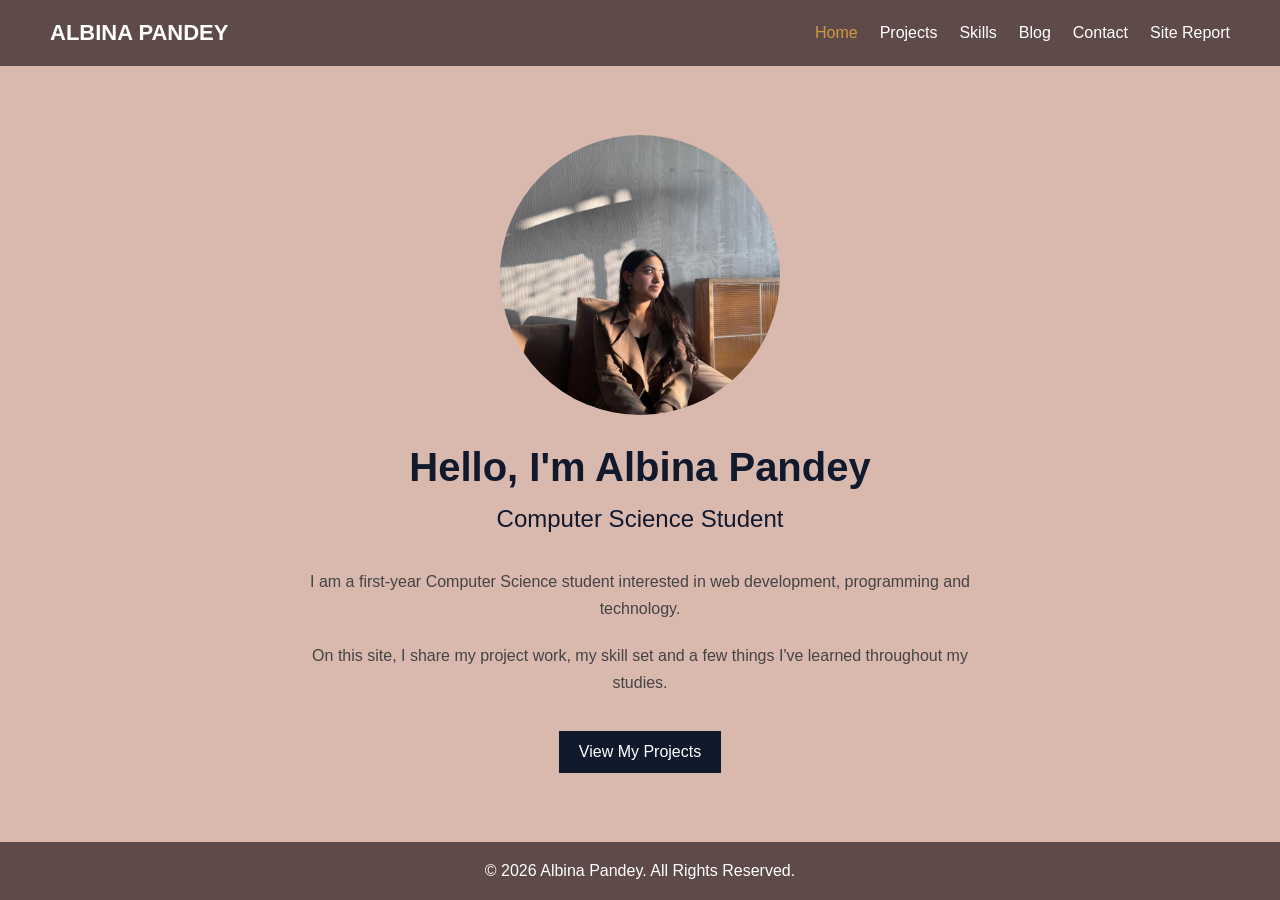
<file: index.html>
<!DOCTYPE html>
<html lang="en">

<head>
    <meta charset="UTF-8">
    <meta name="viewport" content="width=device-width, initial-scale=1.0">

    <title>Albina Pandey | Portfolio</title>

    <link rel="stylesheet" href="style.css">
</head>

<body>

    <header>
        <nav class="navbar">

            <a href="index.html" class="logo">ALBINA PANDEY</a>

           

            <ul class="nav-links" id="navLinks">
                <li><a href="index.html" class="active">Home</a></li>
                <li><a href="project.html">Projects</a></li>
                <li><a href="skills.html">Skills</a></li>
                <li><a href="blog.html">Blog</a></li>
                <li><a href="contact.html">Contact</a></li>
                <li><a href="sitereport.html">Site Report</a></li>
            </ul>

        </nav>
    </header>

    <main>

        <div class="home">

            <article class="home-text">

                <figure class="home-image">
                    <img src="image.jpeg" alt="Portrait of Albina Pandey">
                </figure>

                <h1>Hello, I'm Albina Pandey</h1>

                <h2>Computer Science Student</h2>

                <p>
                    I am a first-year Computer Science student interested in
                    web development, programming and technology.
                </p>

                <p>
                    On this site, I share my project work, my skill set and
                    a few things I've learned throughout my studies.
                </p>

                <a href="project.html" class="button">View My Projects</a>

            </article>

        </div>

    </main>

    <footer>
        <p>&copy; 2026 Albina Pandey. All Rights Reserved.</p>
    </footer>

   
</body>

</html>
</file>
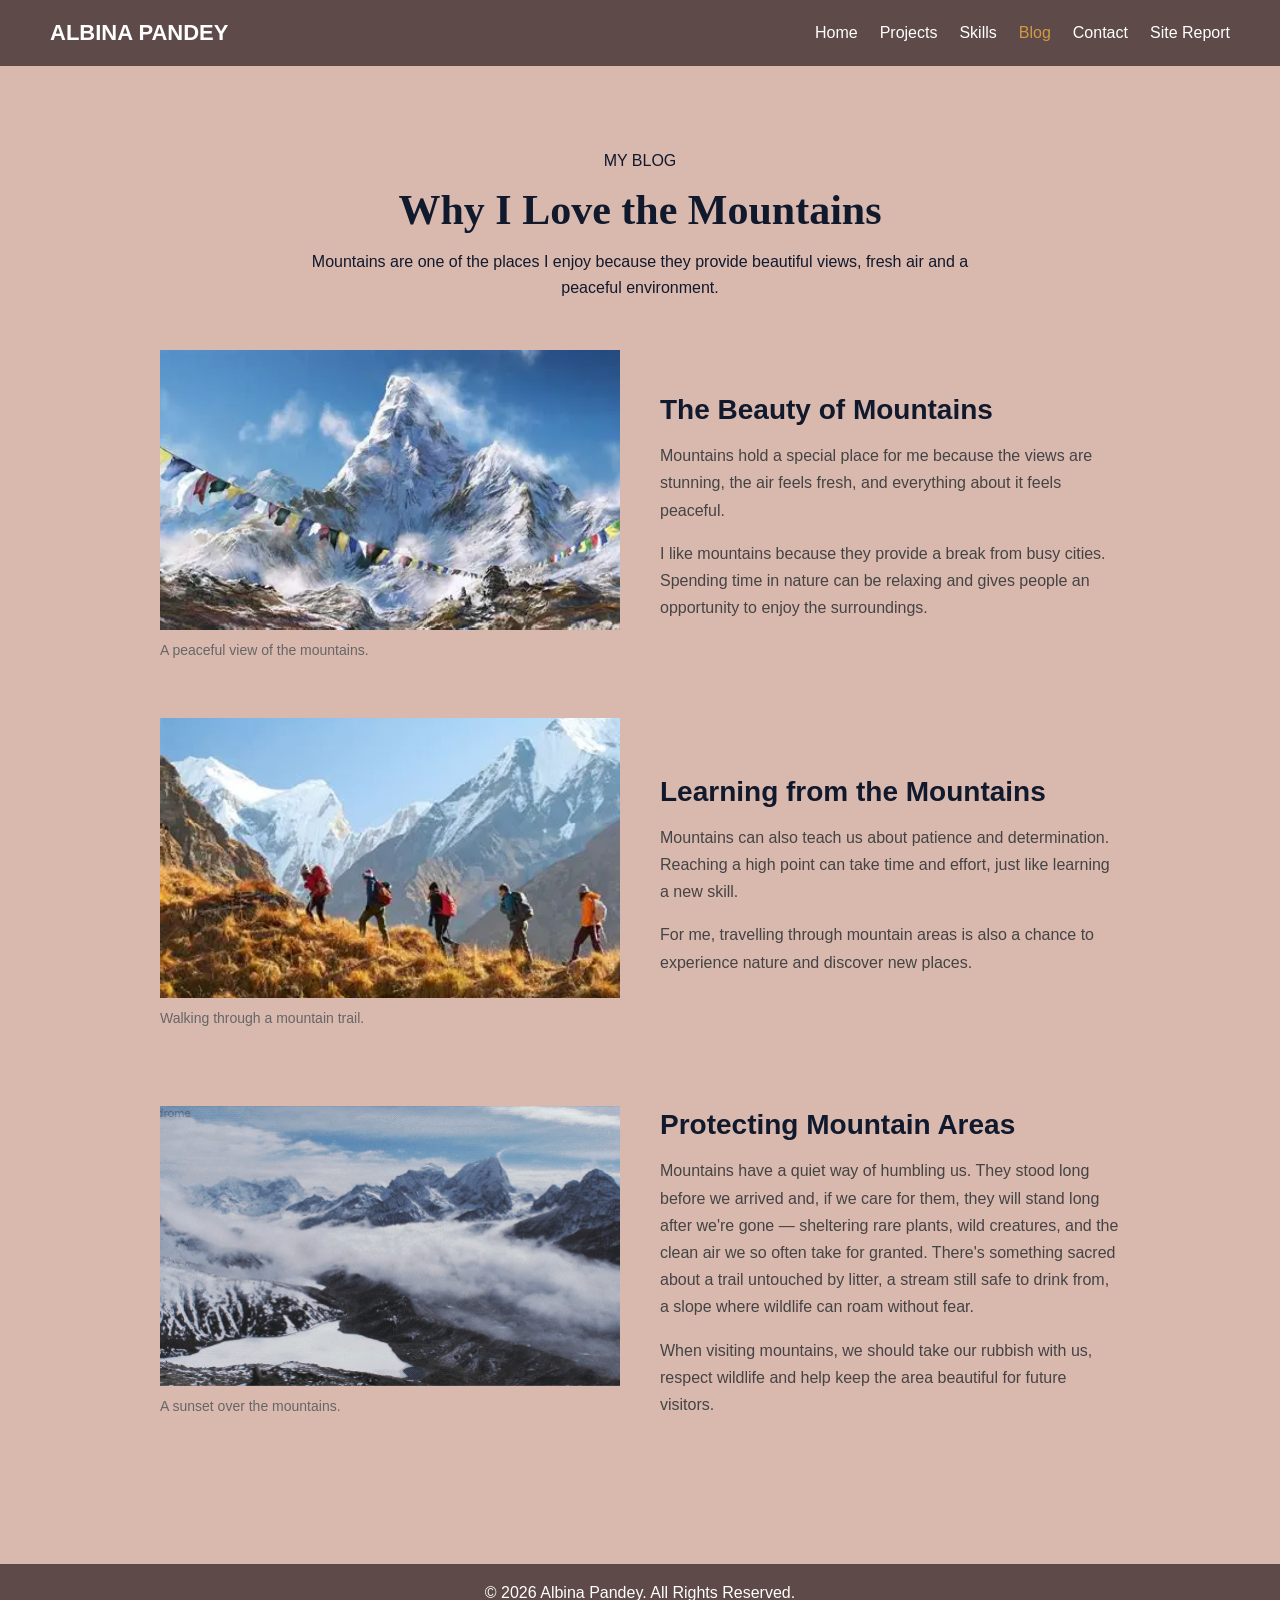
<file: blog.html>
<!DOCTYPE html>
<html lang="en">

<head>
    <meta charset="UTF-8">
    <meta name="viewport" content="width=device-width, initial-scale=1.0">

    <title>Albina Pandey | Blog</title>

    <link rel="stylesheet" href="style.css">
</head>

<body>

    <header>
        <nav class="navbar">

            <a href="index.html" class="logo">ALBINA PANDEY</a>

           

            <ul class="nav-links" id="navLinks">
                <li><a href="index.html">Home</a></li>
                <li><a href="project.html">Projects</a></li>
                <li><a href="skills.html">Skills</a></li>
                <li><a href="blog.html" class="active">Blog</a></li>
                <li><a href="contact.html">Contact</a></li>
                <li><a href="sitereport.html">Site Report</a></li>
            </ul>

        </nav>
    </header>


    <main>

        <article class="blog">

            <header class="blog-intro">
                <p>MY BLOG</p>
                <h1>Why I Love the Mountains</h1>

                <p>
                    Mountains are one of the places I enjoy because they
                    provide beautiful views, fresh air and a peaceful
                    environment.
                </p>
            </header>


            <section class="blog-section">

                <figure class="blog-image">
                    <img src="mountain1.jpg"
                         alt="Mountain landscape with snow covered peaks">

                    <figcaption>
                        A peaceful view of the mountains.
                    </figcaption>
                </figure>

                <div class="blog-text">
                    <h2>The Beauty of Mountains</h2>

                    <p>
                       Mountains hold a special place for me because the views are stunning, the air feels fresh, and everything about it feels peaceful.
                    </p>

                    <p>
                        I like mountains because they provide a break from
                        busy cities. Spending time in nature can be relaxing
                        and gives people an opportunity to enjoy the
                        surroundings.
                    </p>
                </div>

            </section>


            <section class="blog-section reverse">

                <figure class="blog-image">
                    <img src="mountain2.jpg"
                         alt="Person walking on a mountain trail">

                    <figcaption>
                        Walking through a mountain trail.
                    </figcaption>
                </figure>

                <div class="blog-text">
                    <h2>Learning from the Mountains</h2>

                    <p>
                        Mountains can also teach us about patience and
                        determination. Reaching a high point can take time
                        and effort, just like learning a new skill.
                    </p>

                    <p>
                        For me, travelling through mountain areas is also
                        a chance to experience nature and discover new
                        places.
                    </p>
                </div>

            </section>


            <section class="blog-section">

                <figure class="blog-image">
                    <img src="mountains.gif"
                         alt="Mountain sunset landscape">

                    <figcaption>
                        A sunset over the mountains.
                    </figcaption>
                </figure>

                <div class="blog-text">
                    <h2>Protecting Mountain Areas</h2>

                    <p>
                        Mountains have a quiet way of humbling us. 
                        They stood long before we arrived and, if we care for them,
                         they will stand long after we're gone — sheltering rare plants, 
                         wild creatures, and the clean air we so often take for granted. 
                         There's something sacred about a trail untouched by litter, a 
                         stream still safe to drink from, a slope where wildlife can roam without fear.
                    </p>

                    <p>
                        When visiting mountains, we should take our rubbish
                        with us, respect wildlife and help keep the area
                        beautiful for future visitors.
                    </p>
                </div>

            </section>


        </article>

    </main>


    <footer>
        <p>&copy; 2026 Albina Pandey. All Rights Reserved.</p>
    </footer>



</body>
</html>
</file>
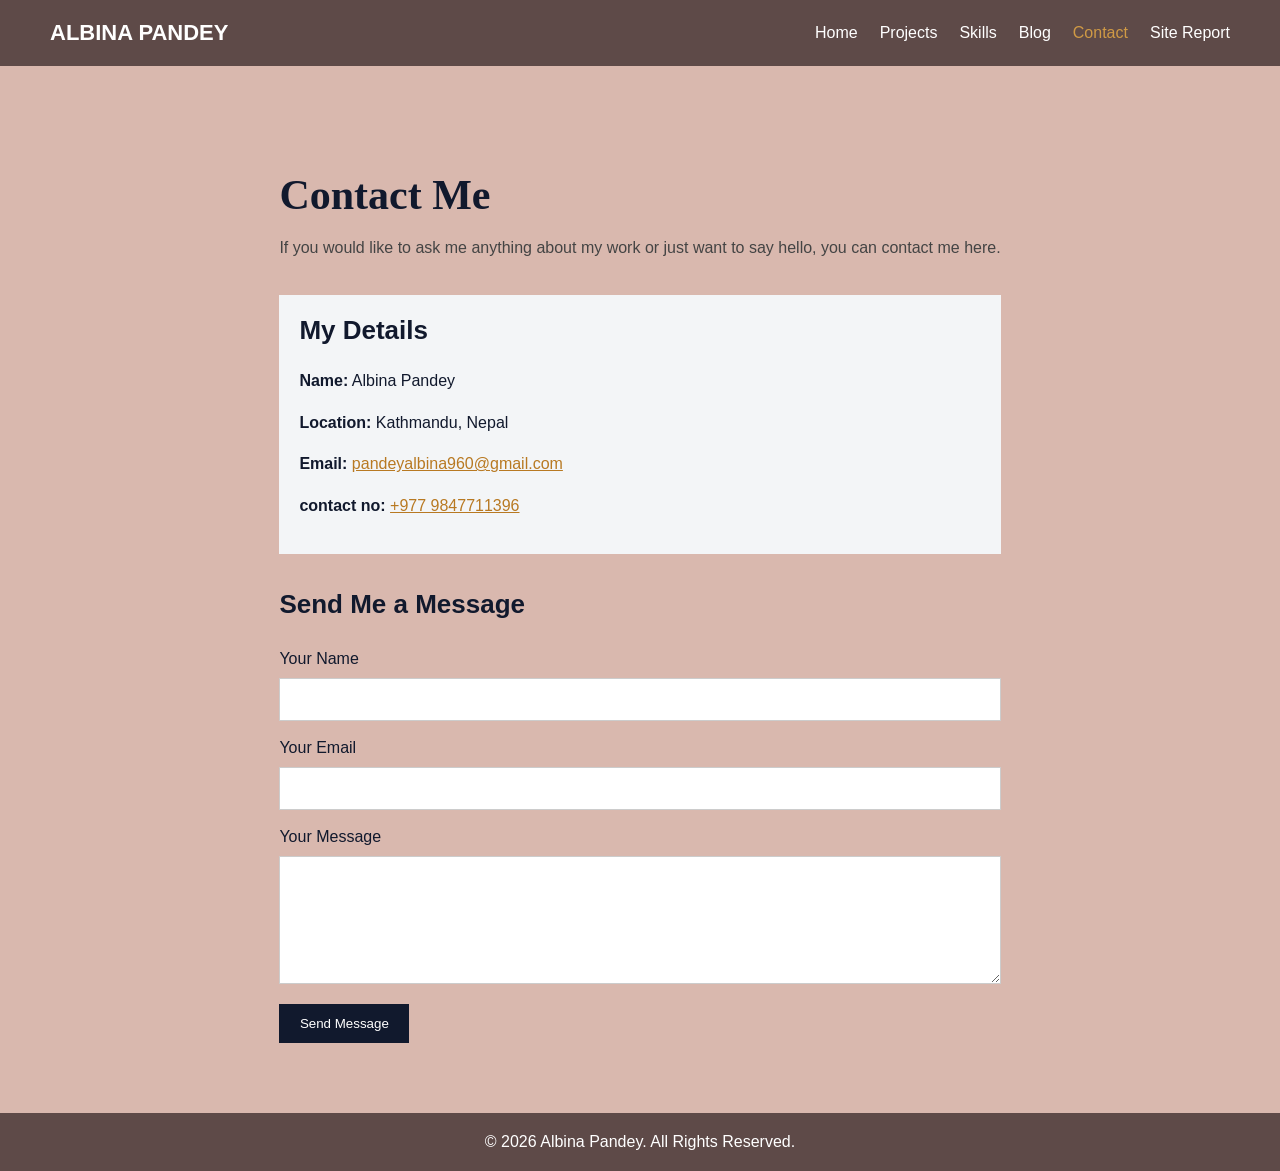
<file: contact.html>
<!DOCTYPE html>
<html lang="en">

<head>
    <meta charset="UTF-8">
    <meta name="viewport" content="width=device-width, initial-scale=1.0">

    <title>Albina Pandey | Contact</title>

    <link rel="stylesheet" href="style.css">
</head>

<body>

    <header>
        <nav class="navbar">

            <a href="index.html" class="logo">ALBINA PANDEY</a>


            <ul class="nav-links" id="navLinks">
                <li><a href="index.html">Home</a></li>
                <li><a href="project.html">Projects</a></li>
                <li><a href="skills.html">Skills</a></li>
                <li><a href="blog.html">Blog</a></li>
                <li><a href="contact.html" class="active">Contact</a></li>
                <li><a href="sitereport.html">Site Report</a></li>
            </ul>

        </nav>
    </header>


    <main>

        <section class="contact">

            <h1>Contact Me</h1>

            <p>
                If you would like to ask me anything about my work or just
                want to say hello, you can contact me here.
            </p>

            <section class="contact-info">

                <h2>My Details</h2>

                <p>
                    <strong>Name:</strong> Albina Pandey
                </p>

                <p>
                    <strong>Location:</strong> Kathmandu, Nepal
                </p>

                <p>
                    <strong>Email:</strong>
                    <a href="mailto:pandeyalbina960@gmail.com">
                        pandeyalbina960@gmail.com
                    </a>
                </p>
                 <p>
                    <strong>contact no:</strong>
                    <a href="tel:+977 9847711396">
                        +977 9847711396
                    </a>
                </p>

            </section>


            <section class="message-section">

                <h2>Send Me a Message</h2>

                <form onsubmit="sendMessage(event)">

                    <label for="name">Your Name</label>
                    <input type="text" id="name" name="name" required>

                    <label for="email">Your Email</label>
                    <input type="email" id="email" name="email" required>

                    <label for="message">Your Message</label>
                    <textarea id="message" name="message" rows="6" required></textarea>

                    <button type="submit">Send Message</button>

                </form>

            </section>

        </section>

    </main>


    <footer>
        <p>&copy; 2026 Albina Pandey. All Rights Reserved.</p>
    </footer>


    <script>

        function sendMessage(event) {
            event.preventDefault();

            alert("Thank you for your message! I will get back to you soon.");

            event.target.reset();
        }

    </script>

</body>
</html>
</file>
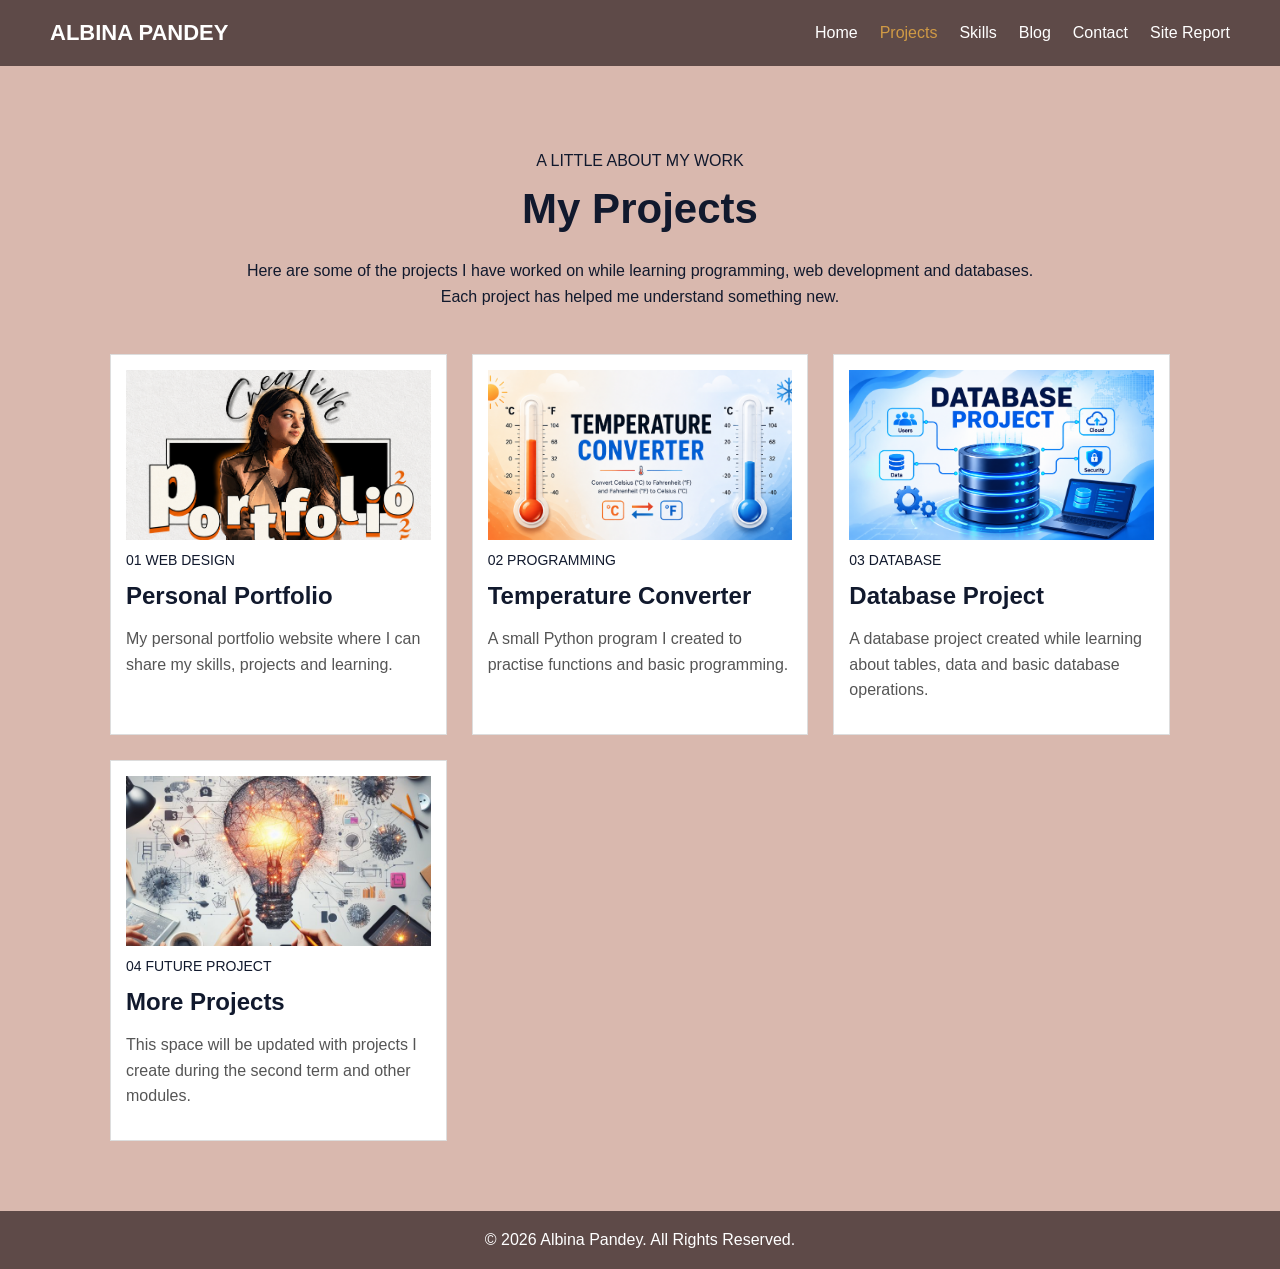
<file: project.html>
<!DOCTYPE html>
<html lang="en">

<head>
    <meta charset="UTF-8">
    <meta name="viewport" content="width=device-width, initial-scale=1.0">

    <title>Albina Pandey | Projects</title>

    <link rel="stylesheet" href="style.css">
</head>

<body>

    <header>
        <nav class="navbar">

            <a href="index.html" class="logo">ALBINA PANDEY</a>


            <ul class="nav-links" id="navLinks">
                <li><a href="index.html">Home</a></li>
                <li><a href="project.html" class="active">Projects</a></li>
                <li><a href="skills.html">Skills</a></li>
                <li><a href="blog.html">Blog</a></li>
                <li><a href="contact.html">Contact</a></li>
                <li><a href="sitereport.html">Site Report</a></li>
            </ul>

        </nav>
    </header>

    <main>

        <section class="projects">

            <header class="projects-intro">

                <p>A LITTLE ABOUT MY WORK</p>

                <h1>My Projects</h1>

                <p>
                    Here are some of the projects I have worked on while
                    learning programming, web development and databases.
                    Each project has helped me understand something new.
                </p>

            </header>

            <div class="project-grid">

                <article class="project-card">

                    <figure class="project-image">
                        <img src="portfolio image.png"
                            alt="Placeholder image for personal portfolio project">
                    </figure>

                    <p class="project-number">01 WEB DESIGN</p>

                    <h2>Personal Portfolio</h2>

                    <p>
                        My personal portfolio website where I can share
                        my skills, projects and learning.
                    </p>

                </article>

                <article class="project-card">

                    <figure class="project-image">
                        <img src="temperature conveter.png"
                            alt="Placeholder image for temperature converter project">
                    </figure>

                    <p class="project-number">02 PROGRAMMING</p>

                    <h2>Temperature Converter</h2>

                    <p>
                        A small Python program I created to practise
                        functions and basic programming.
                    </p>

                </article>

                <article class="project-card">

                    <figure class="project-image">
                        <img src="databaseproject.png"
                            alt="Placeholder image for database project">
                    </figure>

                    <p class="project-number">03 DATABASE</p>

                    <h2>Database Project</h2>

                    <p>
                        A database project created while learning about
                        tables, data and basic database operations.
                    </p>

                </article>

                <article class="project-card">

                    <figure class="project-image">
                        <img src="moreprojects.jpg"
                            alt="Placeholder image for future project">
                    </figure>

                    <p class="project-number">04 FUTURE PROJECT</p>

                    <h2>More Projects</h2>

                    <p>
                        This space will be updated with projects I create
                        during the second term and other modules.
                    </p>

                </article>

            </div>

        </section>

    </main>

    <footer>
        <p>&copy; 2026 Albina Pandey. All Rights Reserved.</p>
    </footer>

   
</body>

</html>
</body>

</html>
</file>
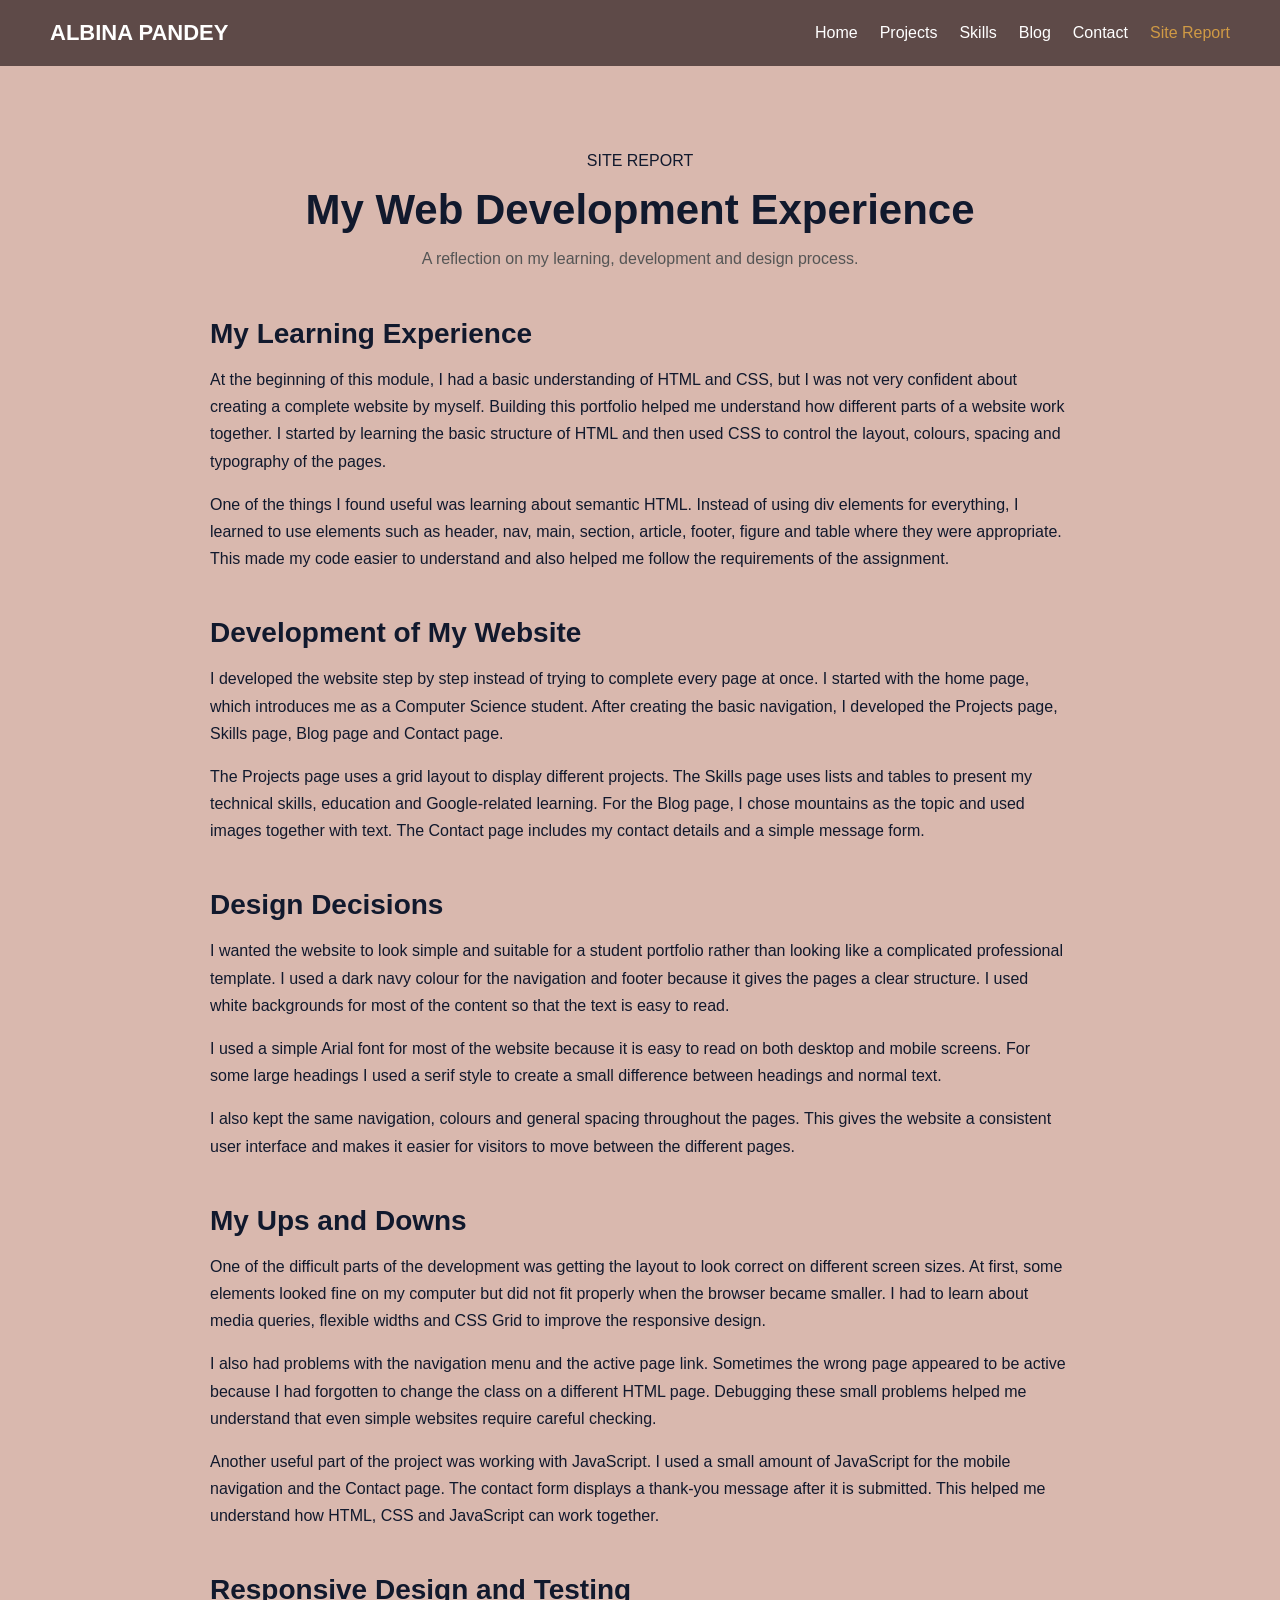
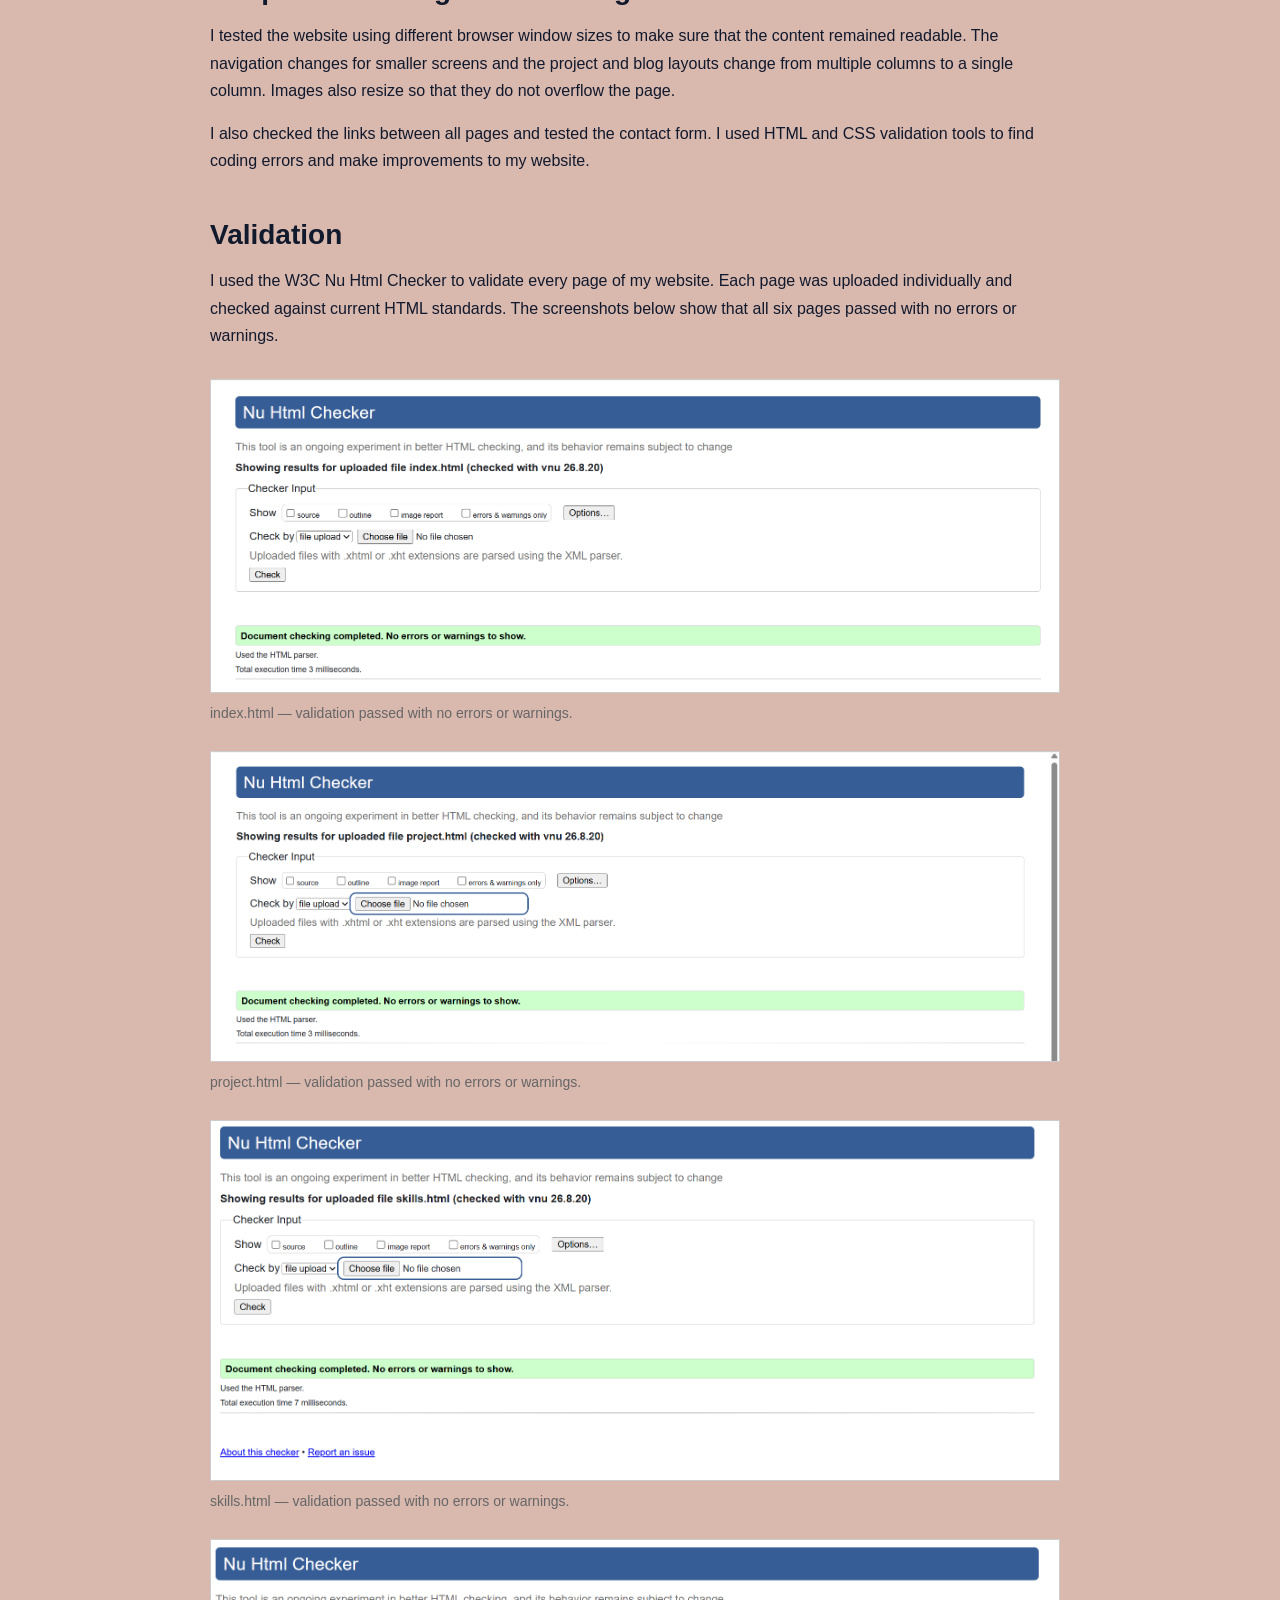
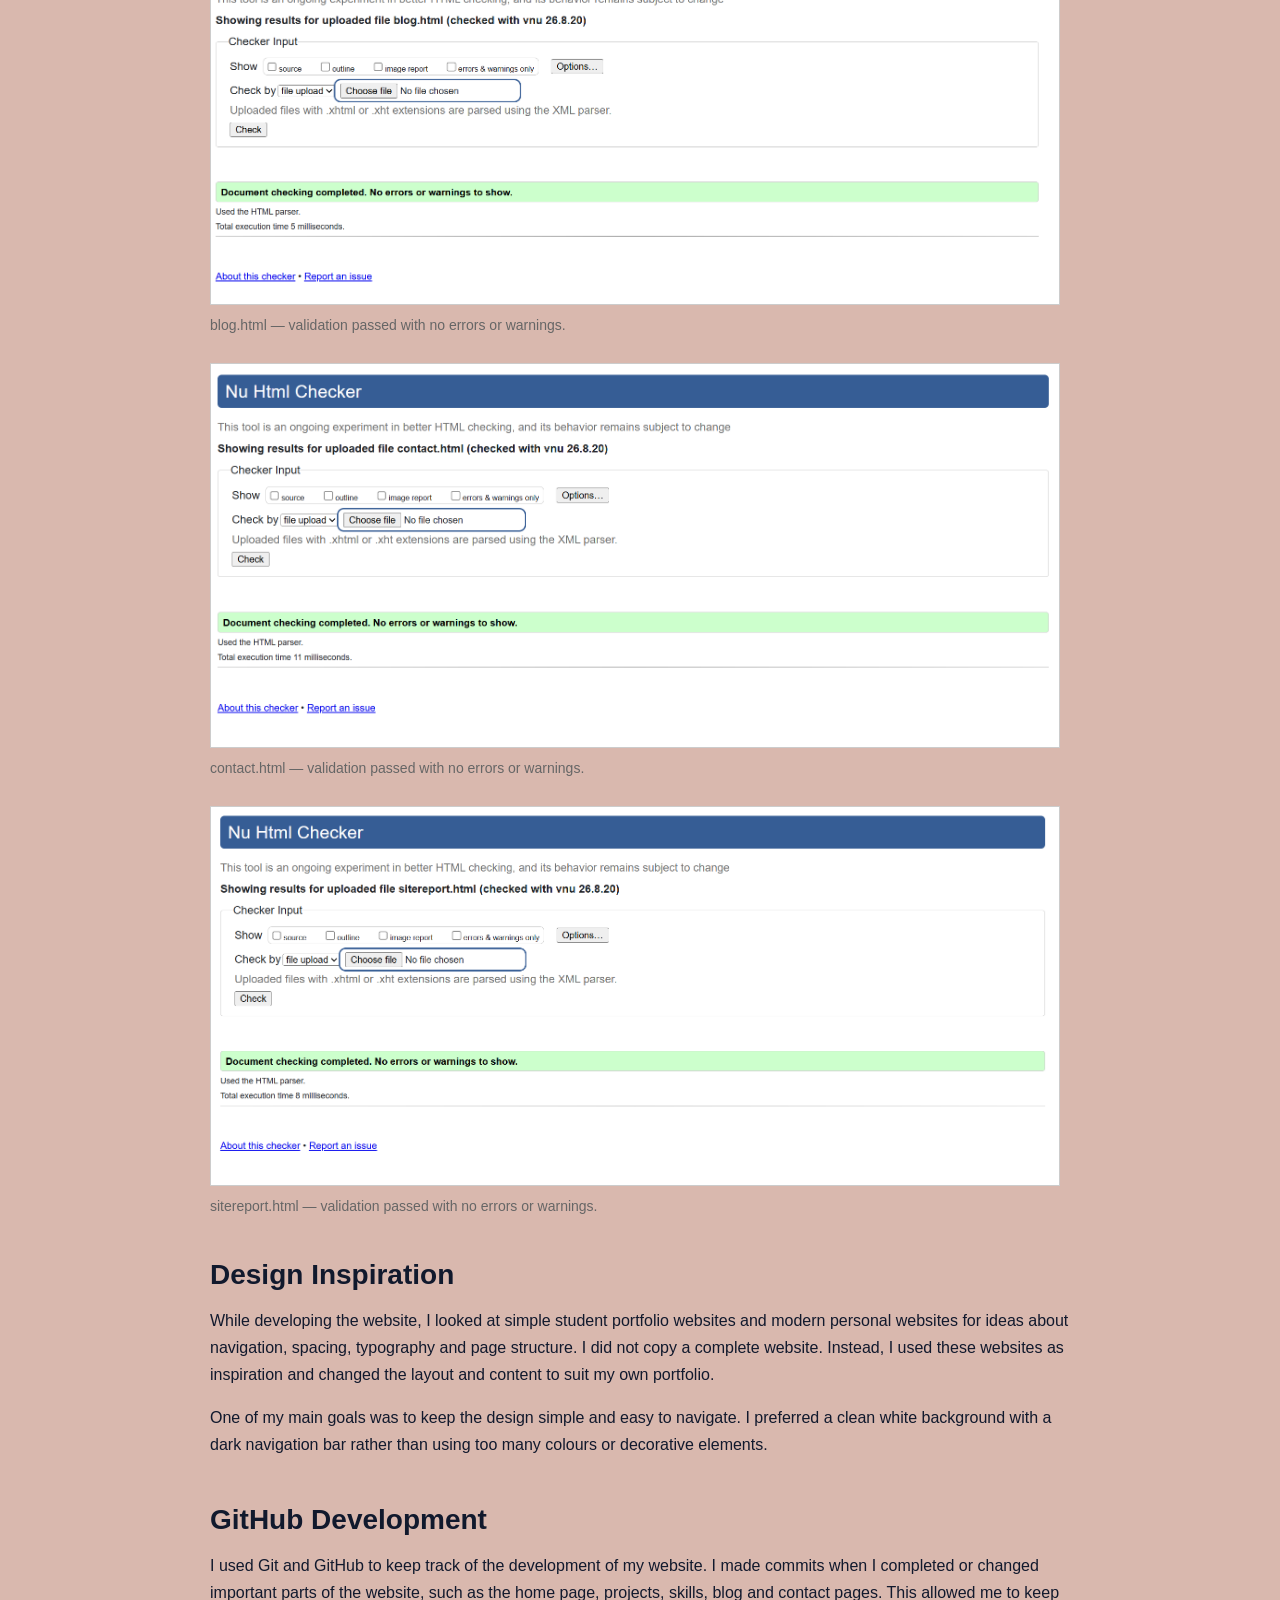
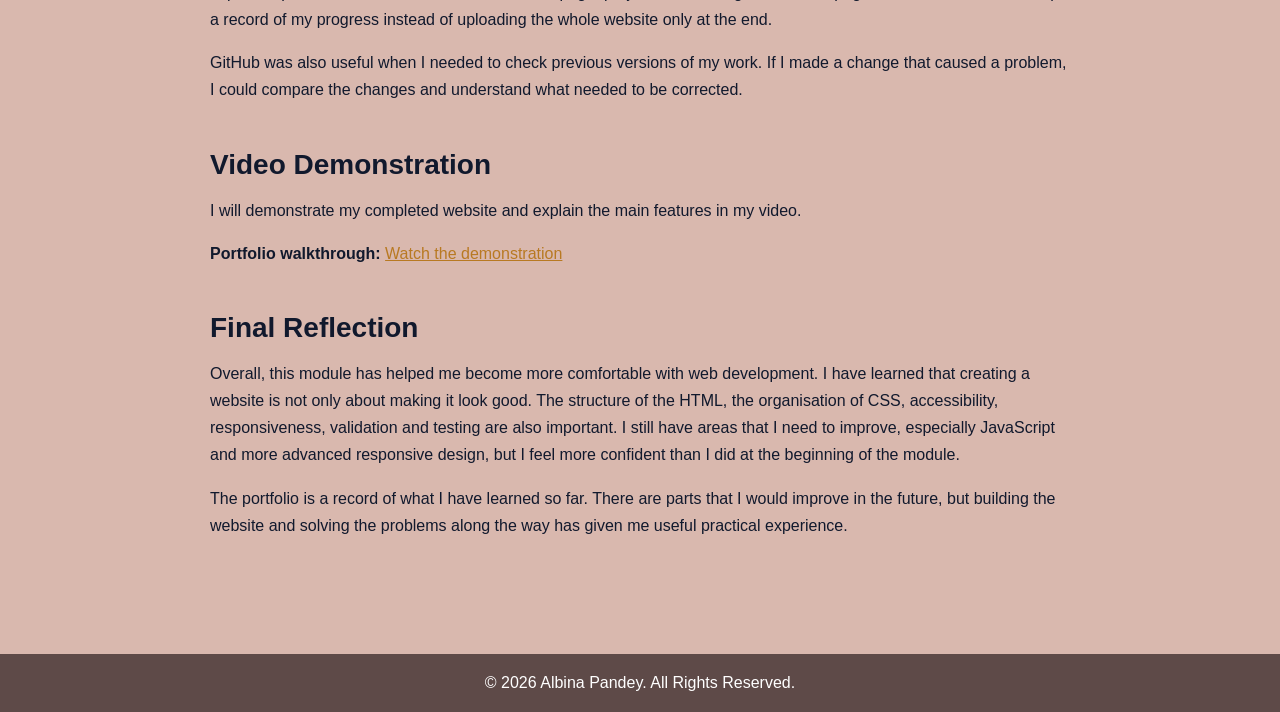
<file: sitereport.html>
<!DOCTYPE html>
<html lang="en">

<head>
    <meta charset="UTF-8">
    <meta name="viewport" content="width=device-width, initial-scale=1.0">

    <title>Albina Pandey | Site Report</title>

    <link rel="stylesheet" href="style.css">
</head>

<body>

    <header>
        <nav class="navbar">

            <a href="index.html" class="logo">ALBINA PANDEY</a>

            <ul class="nav-links" id="navLinks">
                <li><a href="index.html">Home</a></li>
                <li><a href="project.html">Projects</a></li>
                <li><a href="skills.html">Skills</a></li>
                <li><a href="blog.html">Blog</a></li>
                <li><a href="contact.html">Contact</a></li>
                <li><a href="sitereport.html" class="active">Site Report</a></li>
            </ul>

        </nav>
    </header>


    <main>

        <article class="site-report">

            <header class="report-intro">

                <p>SITE REPORT</p>

                <h1>My Web Development Experience</h1>

                <p>
                    A reflection on my learning, development and design process.
                </p>

            </header>


            <section class="report-section">

                <h2>My Learning Experience</h2>

                <p>
                    At the beginning of this module, I had a basic understanding
                    of HTML and CSS, but I was not very confident about creating
                    a complete website by myself. Building this portfolio helped
                    me understand how different parts of a website work together.
                    I started by learning the basic structure of HTML and then
                    used CSS to control the layout, colours, spacing and
                    typography of the pages.
                </p>

                <p>
                    One of the things I found useful was learning about semantic
                    HTML. Instead of using div elements for everything, I learned
                    to use elements such as header, nav, main, section, article,
                    footer, figure and table where they were appropriate. This
                    made my code easier to understand and also helped me follow
                    the requirements of the assignment.
                </p>

            </section>


            <section class="report-section">

                <h2>Development of My Website</h2>

                <p>
                    I developed the website step by step instead of trying to
                    complete every page at once. I started with the home page,
                    which introduces me as a Computer Science student. After
                    creating the basic navigation, I developed the Projects page,
                    Skills page, Blog page and Contact page.
                </p>

                <p>
                    The Projects page uses a grid layout to display different
                    projects. The Skills page uses lists and tables to present
                    my technical skills, education and Google-related learning.
                    For the Blog page, I chose mountains as the topic and used
                    images together with text. The Contact page includes my
                    contact details and a simple message form.
                </p>

            </section>


            <section class="report-section">

                <h2>Design Decisions</h2>

                <p>
                    I wanted the website to look simple and suitable for a
                    student portfolio rather than looking like a complicated
                    professional template. I used a dark navy colour for the
                    navigation and footer because it gives the pages a clear
                    structure. I used white backgrounds for most of the content
                    so that the text is easy to read.
                </p>

                <p>
                    I used a simple Arial font for most of the website because
                    it is easy to read on both desktop and mobile screens. For
                    some large headings I used a serif style to create a small
                    difference between headings and normal text.
                </p>

                <p>
                    I also kept the same navigation, colours and general spacing
                    throughout the pages. This gives the website a consistent
                    user interface and makes it easier for visitors to move
                    between the different pages.
                </p>

            </section>


            <section class="report-section">

                <h2>My Ups and Downs</h2>

                <p>
                    One of the difficult parts of the development was getting
                    the layout to look correct on different screen sizes. At
                    first, some elements looked fine on my computer but did not
                    fit properly when the browser became smaller. I had to learn
                    about media queries, flexible widths and CSS Grid to improve
                    the responsive design.
                </p>

                <p>
                    I also had problems with the navigation menu and the active
                    page link. Sometimes the wrong page appeared to be active
                    because I had forgotten to change the class on a different
                    HTML page. Debugging these small problems helped me
                    understand that even simple websites require careful
                    checking.
                </p>

                <p>
                    Another useful part of the project was working with
                    JavaScript. I used a small amount of JavaScript for the
                    mobile navigation and the Contact page. The contact form
                    displays a thank-you message after it is submitted. This
                    helped me understand how HTML, CSS and JavaScript can work
                    together.
                </p>

            </section>


            <section class="report-section">

                <h2>Responsive Design and Testing</h2>

                <p>
                    I tested the website using different browser window sizes
                    to make sure that the content remained readable. The
                    navigation changes for smaller screens and the project and
                    blog layouts change from multiple columns to a single
                    column. Images also resize so that they do not overflow the
                    page.
                </p>

                <p>
                    I also checked the links between all pages and tested the
                    contact form. I used HTML and CSS validation tools to find
                    coding errors and make improvements to my website.
                </p>

            </section>


            <section class="report-section">

                <h2>Validation</h2>

                <p>
                    I used the W3C Nu Html Checker to validate every page of my
                    website. Each page was uploaded individually and checked
                    against current HTML standards. The screenshots below show
                    that all six pages passed with no errors or warnings.
                </p>

                <figure class="validation">
                    <img src="index validator.png"
                         alt="W3C validation result for index.html showing no errors or warnings">
                    <figcaption>
                        index.html — validation passed with no errors or warnings.
                    </figcaption>
                </figure>

                <figure class="validation">
                    <img src="project validator.png"
                         alt="W3C validation result for project.html showing no errors or warnings">
                    <figcaption>
                        project.html — validation passed with no errors or warnings.
                    </figcaption>
                </figure>

                <figure class="validation">
                    <img src="skill validator.png"
                         alt="W3C validation result for skills.html showing no errors or warnings">
                    <figcaption>
                        skills.html — validation passed with no errors or warnings.
                    </figcaption>
                </figure>

                <figure class="validation">
                    <img src="blog validator.png"
                         alt="W3C validation result for blog.html showing no errors or warnings">
                    <figcaption>
                        blog.html — validation passed with no errors or warnings.
                    </figcaption>
                </figure>

                <figure class="validation">
                    <img src="contact validator.png"
                         alt="W3C validation result for contact.html showing no errors or warnings">
                    <figcaption>
                        contact.html — validation passed with no errors or warnings.
                    </figcaption>
                </figure>

                <figure class="validation">
                    <img src="sitereport validator.png"
                         alt="W3C validation result for sitereport.html showing no errors or warnings">
                    <figcaption>
                        sitereport.html — validation passed with no errors or warnings.
                    </figcaption>
                </figure>

            </section>


            <section class="report-section">

                <h2>Design Inspiration</h2>

                <p>
                    While developing the website, I looked at simple student
                    portfolio websites and modern personal websites for ideas
                    about navigation, spacing, typography and page structure.
                    I did not copy a complete website. Instead, I used these
                    websites as inspiration and changed the layout and content
                    to suit my own portfolio.
                </p>

                <p>
                    One of my main goals was to keep the design simple and easy
                    to navigate. I preferred a clean white background with a
                    dark navigation bar rather than using too many colours or
                    decorative elements.
                </p>

            </section>


            <section class="report-section">

                <h2>GitHub Development</h2>

                <p>
                    I used Git and GitHub to keep track of the development of my
                    website. I made commits when I completed or changed important
                    parts of the website, such as the home page, projects,
                    skills, blog and contact pages. This allowed me to keep a
                    record of my progress instead of uploading the whole
                    website only at the end.
                </p>

                <p>
                    GitHub was also useful when I needed to check previous
                    versions of my work. If I made a change that caused a
                    problem, I could compare the changes and understand what
                    needed to be corrected.
                </p>

            </section>


            <section class="report-section">

                <h2>Video Demonstration</h2>

                <p>
                    I will demonstrate my completed website and explain the
                    main features in my video.
                </p>

               <p>
    <strong>Portfolio walkthrough:</strong>
    <a href="Vedio Demonstration.mp4" target="_blank">
        Watch the demonstration
    </a>
</p>

            </section>


            <section class="report-section">

                <h2>Final Reflection</h2>

                <p>
                    Overall, this module has helped me become more comfortable
                    with web development. I have learned that creating a
                    website is not only about making it look good. The structure
                    of the HTML, the organisation of CSS, accessibility,
                    responsiveness, validation and testing are also important.
                    I still have areas that I need to improve, especially
                    JavaScript and more advanced responsive design, but I feel
                    more confident than I did at the beginning of the module.
                </p>

                <p>
                    The portfolio is a record of what I have learned so far.
                    There are parts that I would improve in the future, but
                    building the website and solving the problems along the way
                    has given me useful practical experience.
                </p>

            </section>

        </article>

    </main>


    <footer>
        <p>&copy; 2026 Albina Pandey. All Rights Reserved.</p>
    </footer>


</body>
</html>
</file>
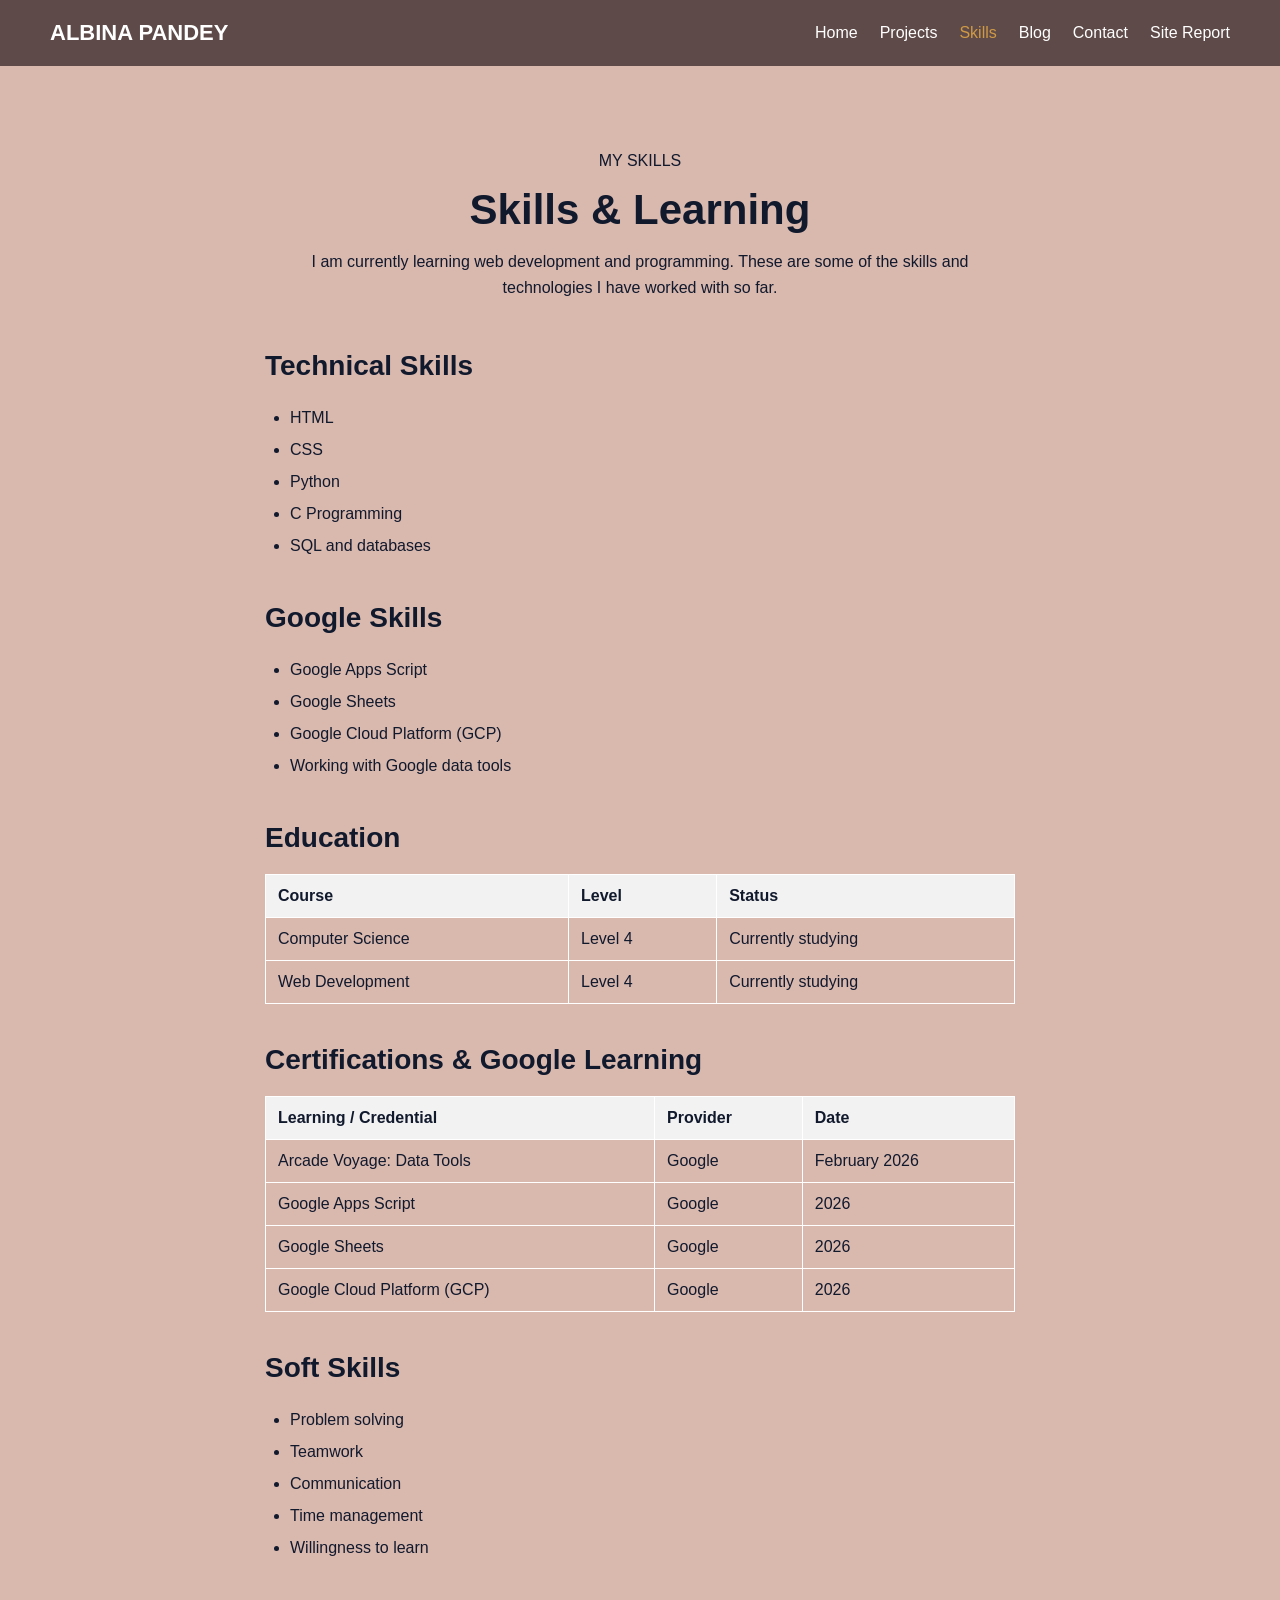
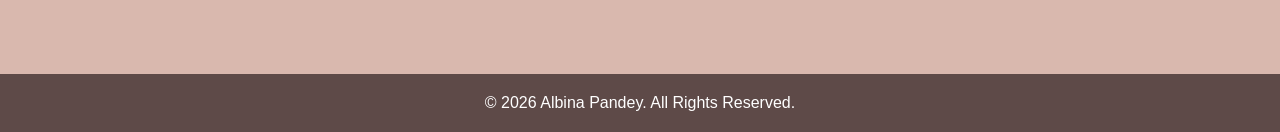
<file: skills.html>
<!DOCTYPE html>
<html lang="en">

<head>
    <meta charset="UTF-8">
    <meta name="viewport" content="width=device-width, initial-scale=1.0">

    <title>Albina Pandey | Skills</title>

    <link rel="stylesheet" href="style.css">
</head>

<body>

    <header>
        <nav class="navbar">

            <a href="index.html" class="logo">ALBINA PANDEY</a>

            <ul class="nav-links" id="navLinks">
                <li><a href="index.html">Home</a></li>
                <li><a href="project.html">Projects</a></li>
                <li><a href="skills.html" class="active">Skills</a></li>
                <li><a href="blog.html">Blog</a></li>
                <li><a href="contact.html">Contact</a></li>
                <li><a href="sitereport.html">Site Report</a></li>
            </ul>

        </nav>
    </header>


    <main>

        <section class="skills-page">

            <header class="page-intro">

                <p>MY SKILLS</p>

                <h1>Skills & Learning</h1>

                <p>
                    I am currently learning web development and programming.
                    These are some of the skills and technologies I have
                    worked with so far.
                </p>

            </header>


            <section class="skills-section">

                <h2>Technical Skills</h2>

                <ul class="skill-list">
                    <li>HTML</li>
                    <li>CSS</li>
                    <li>Python</li>
                    <li>C Programming</li>
                    <li>SQL and databases</li>
                </ul>

            </section>


            <section class="skills-section">

                <h2>Google Skills</h2>

                <ul class="skill-list">
                    <li>Google Apps Script</li>
                    <li>Google Sheets</li>
                    <li>Google Cloud Platform (GCP)</li>
                    <li>Working with Google data tools</li>
                </ul>

            </section>


            <section class="skills-section">

                <h2>Education</h2>

                <table class="skills-table">

                    <thead>
                        <tr>
                            <th>Course</th>
                            <th>Level</th>
                            <th>Status</th>
                        </tr>
                    </thead>

                    <tbody>
                        <tr>
                            <td>Computer Science</td>
                            <td>Level 4</td>
                            <td>Currently studying</td>
                        </tr>

                        <tr>
                            <td>Web Development</td>
                            <td>Level 4</td>
                            <td>Currently studying</td>
                        </tr>
                    </tbody>

                </table>

            </section>


            <section class="skills-section">

                <h2>Certifications & Google Learning</h2>

                <table class="skills-table">

                    <thead>
                        <tr>
                            <th>Learning / Credential</th>
                            <th>Provider</th>
                            <th>Date</th>
                        </tr>
                    </thead>

                    <tbody>
                        <tr>
                            <td>Arcade Voyage: Data Tools</td>
                            <td>Google</td>
                            <td>February 2026</td>
                        </tr>

                        <tr>
                            <td>Google Apps Script</td>
                            <td>Google</td>
                            <td>2026</td>
                        </tr>

                        <tr>
                            <td>Google Sheets</td>
                            <td>Google</td>
                            <td>2026</td>
                        </tr>

                        <tr>
                            <td>Google Cloud Platform (GCP)</td>
                            <td>Google</td>
                            <td>2026</td>
                        </tr>
                    </tbody>

                </table>

            </section>


            <section class="skills-section">

                <h2>Soft Skills</h2>

                <ul class="skill-list">
                    <li>Problem solving</li>
                    <li>Teamwork</li>
                    <li>Communication</li>
                    <li>Time management</li>
                    <li>Willingness to learn</li>
                </ul>

            </section>

        </section>

    </main>


    <footer>
        <p>&copy; 2026 Albina Pandey. All Rights Reserved.</p>
    </footer>


</body>
</html>
</file>
<file: style.css>
* {
    box-sizing: border-box;
}

body {
    margin: 0;
    min-height: 100vh;
    display: grid;
    grid-template-rows: auto 1fr auto;
    font-family: Arial, sans-serif;
    color: #11192d;
    background-color: #D9B8AE;
}

/* Navigation */

.navbar {
    background: #5E4A48;
    padding: 20px 50px;
    display: flex;
    align-items: center;
    justify-content: space-between;
}

.logo {
    color: white;
    text-decoration: none;
    font-size: 22px;
    font-weight: bold;
}

.nav-links {
    display: flex;
    gap: 22px;
    list-style: none;
    margin: 0;
    padding: 0;
}

.nav-links a {
    color: white;
    text-decoration: none;
}

.nav-links a:hover,
.nav-links a.active {
    color: #d09a45;
}

.menu-btn {
    display: none;
    background: none;
    border: 0;
    color: white;
    font-size: 25px;
}

/* Home */

main {
    display: flex;
    align-items: center;
    justify-content: center;
}

.home {
    width: 100%;
    padding: 50px 30px;
    display: flex;
    justify-content: center;
    align-items: center;
    text-align: center;
}

.home-text {
    max-width: 800px;
    display: flex;
    flex-direction: column;
    align-items: center;
}

/* Image */

.home-image {
    width: 280px;
    height: 280px;
    margin: 0 0 30px 0;
}

.home-image img {
    width: 100%;
    height: 100%;
    object-fit: cover;
    border-radius: 50%;
}

/* Text */

.home-text h1 {
    font-size: 40px;
    margin: 0 0 15px;
}

.home-text h2 {
    font-size: 24px;
    font-weight: normal;
    margin: 0 0 25px;
}

.home-text p {
    line-height: 1.7;
    color: #444;
    max-width: 700px;
    margin: 10px 0;
}

/* Button */

.button {
    display: inline-block;
    margin-top: 25px;
    padding: 12px 20px;
    background: #11192d;
    color: white;
    text-decoration: none;
}

.button:hover {
    background: #333;
}

/* Footer */

footer {
    background:#5E4A48;
    color: white;
    text-align: center;
    padding: 20px;
}

footer p {
    margin: 0;
}

/* Mobile */

@media (max-width: 700px) {

    .navbar {
        padding: 18px 25px;
    }

    .menu-btn {
        display: block;
    }

    .nav-links {
        display: none;
        position: absolute;
        top: 65px;
        right: 0;
        background: #11192d;
        width: 200px;
        padding: 20px;
    }

    .nav-links.show {
        display: block;
    }

    .nav-links li {
        margin: 15px 0;
    }

    .home {
        padding: 40px 25px;
    }

    .home-image {
        width: 220px;
        height: 220px;
    }

    .home-text h1 {
        font-size: 32px;
    }
}

/* Common pages */

.skill-intro,
.projects-heading {
    text-align: center;
    padding: 60px 20px 30px;
}

.skill-intro h1,
.projects-heading h1,
.contact h1,
.blog h1 {
    font-family: Georgia, serif;
    font-size: 45px;
}

.skill-section,
.education,
.other-skills,
.projects-section,
.contact,
.blog {
    max-width: 1000px;
    margin: auto;
    padding: 25px 20px;
}


/* Skills */

.skills-page {
    max-width: 1000px;
    margin: 50px auto;
    padding: 20px;
}

.page-intro {
    text-align: center;
    margin-bottom: 50px;
}

.page-intro h1 {
    font-size: 42px;
    margin: 15px 0;
}

.page-intro p:last-child {
    max-width: 750px;
    margin: auto;
    line-height: 1.6;
}

.skills-section {
    margin-bottom: 40px;
}

.skills-section h2 {
    font-size: 28px;
    margin-bottom: 20px;
}

.skill-list {
    padding-left: 25px;
    line-height: 2;
}

.skills-table {
    width: 100%;
    border-collapse: collapse;
}

.skills-table th,
.skills-table td {
    border: 1px solid white;
    padding: 12px;
    text-align: left;
}

.skills-table th {
    background: #f2f2f2;
}


/* Projects */

.projects {
    max-width: 1100px;
    margin: 50px auto;
    padding: 20px;
}

.projects-intro {
    text-align: center;
    margin-bottom: 45px;
}

.projects-intro p:first-child {
    margin-bottom: 15px;
}

.projects-intro h1 {
    font-size: 42px;
    margin: 10px 0 25px;
}

.projects-intro p:last-child {
    max-width: 800px;
    margin: auto;
    line-height: 1.6;
}

/* Different grid from homepage */

.project-grid {
    display: grid;
    grid-template-columns: repeat(3, 1fr);
    gap: 25px;
}

.project-card {
    border: 1px solid #ddd;
    padding: 15px;
    background: #fff;
}

.project-image {
    margin: 0;
}

.project-image img {
    width: 100%;
    height: 170px;
    object-fit: cover;
    display: block;
}

.project-number {
    font-size: 14px;
    margin-top: 12px;
}

.project-card h2 {
    font-size: 24px;
    margin: 12px 0;
}

.project-card p:last-child {
    color: #555;
    line-height: 1.6;
}

.blog {
    max-width: 1000px;
    margin: 50px auto;
    padding: 20px;
}

.blog-intro {
    text-align: center;
    margin-bottom: 50px;
}

.blog-intro h1 {
    font-size: 42px;
    margin: 15px 0;
}

.blog-intro p:last-child {
    max-width: 700px;
    margin: auto;
    line-height: 1.6;
}

.blog-section {
    display: grid;
    grid-template-columns: 1fr 1fr;
    gap: 40px;
    align-items: center;
    margin-bottom: 60px;
}

.blog-section.reverse {
    grid-template-columns: 1fr 1fr;
}

.blog-image {
    margin: 0;
}

.blog-image img {
    width: 100%;
    height: 280px;
    object-fit: cover;
}

.blog-image figcaption {
    font-size: 14px;
    color: #666;
    margin-top: 8px;
}

.blog-text h2 {
    font-size: 28px;
    margin-bottom: 15px;
}

.blog-text p {
    line-height: 1.7;
    color: #444;
}

.contact {
    max-width: 800px;
    margin: 50px auto;
    padding: 20px;
}

.contact h1 {
    font-size: 42px;
    margin-bottom: 15px;
}

.contact > p {
    line-height: 1.6;
    color: #444;
}

.contact-info {
    margin: 35px 0;
    padding: 20px;
    background: #f3f5f7;
}

.contact-info h2,
.message-section h2 {
    font-size: 26px;
    margin-top: 0;
}

.contact-info p {
    line-height: 1.6;
}

.contact-info a {
    color: #b87922;
}

form {
    display: flex;
    flex-direction: column;
    gap: 10px;
}

form label {
    margin-top: 8px;
}

form input,
form textarea {
    padding: 12px;
    border: 1px solid #ccc;
    font-family: Arial, sans-serif;
    font-size: 15px;
}

form textarea {
    resize: vertical;
}

form button {
    width: 130px;
    padding: 12px;
    margin-top: 10px;
    background: #11192d;
    color: white;
    border: none;
    cursor: pointer;
}

form button:hover {
    background: #333;
}


/* Mobile */

@media (max-width: 700px) {

    .navbar {
        padding: 20px;
    }

    .menu-btn {
        display: block;
        cursor: pointer;
    }

    .nav-links {
        display: none;
        position: absolute;
        top: 70px;
        right: 20px;
        width: 190px;
        padding: 15px;
        background: #11192d;
        flex-direction: column;
        z-index: 10;
    }

    .nav-links.show {
        display: flex;
    }

    .hero {
        flex-direction: column-reverse;
        text-align: center;
    }

    .hero h1 {
        font-size: 45px;
    }

    .profile-container {
        width: 220px;
        height: 220px;
    }

    .skills-box,
    .project-grid {
        grid-template-columns: 1fr;
    }

    .blog h1,
    .contact h1 {
        font-size: 35px;
    }
}


/* Site Report */

.site-report {
    max-width: 900px;
    margin: 50px auto;
    padding: 20px;
}

.report-intro {
    text-align: center;
    margin-bottom: 50px;
}

.report-intro h1 {
    font-size: 42px;
    margin: 15px 0;
}

.report-intro p:last-child {
    color: #555;
}

.report-section {
    margin-bottom: 45px;
}

.report-section h2 {
    font-size: 28px;
    margin-bottom: 15px;
}

.report-section p {
    line-height: 1.7;
    margin-bottom: 15px;
}

.validation {
    margin: 30px 0;
}

.validation img {
    width: 100%;
    max-width: 850px;
    border: 1px solid #ccc;
}

.validation figcaption {
    margin-top: 8px;
    color: #666;
    font-size: 14px;
}

.report-section a {
    color: #b87922;
}
</file>
